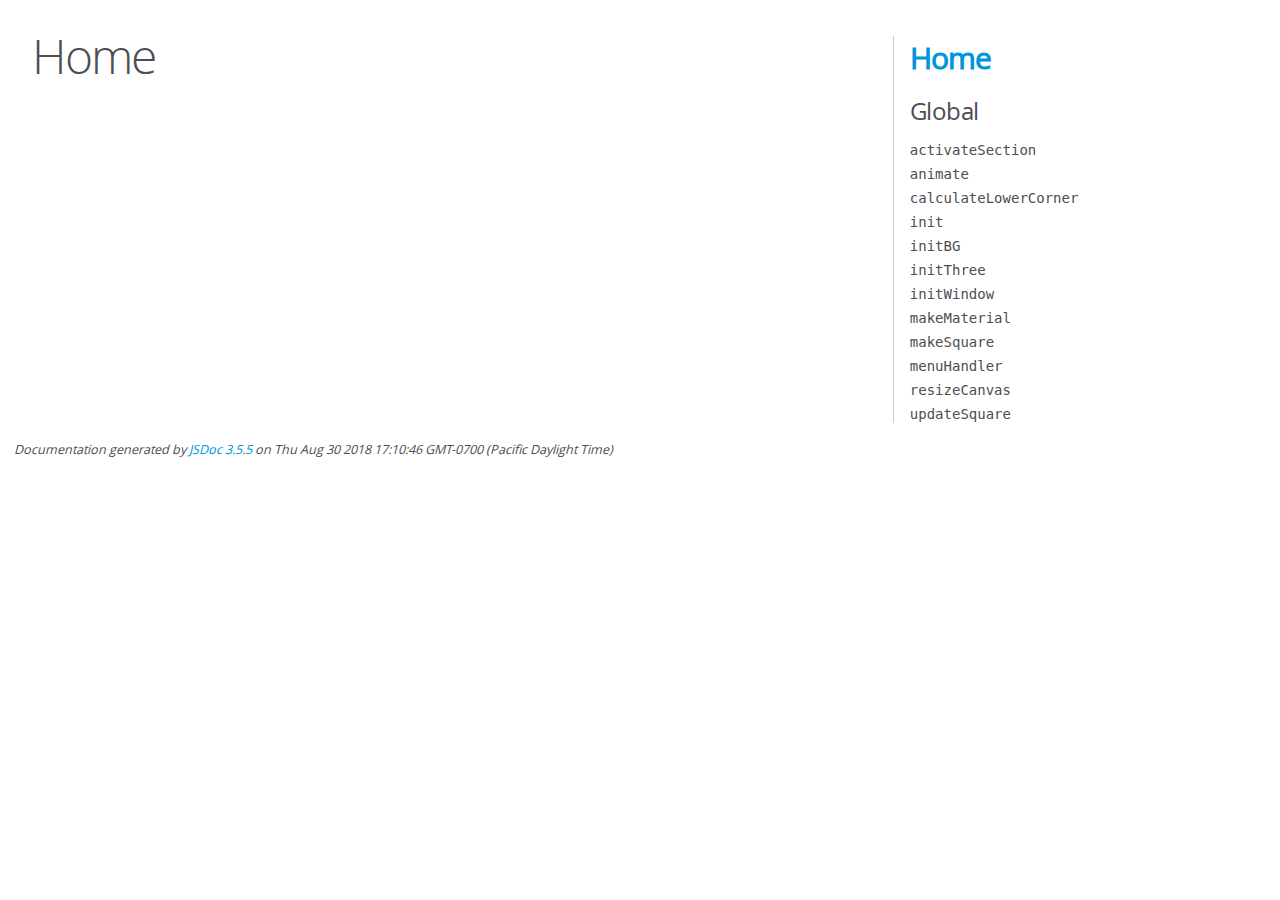
<file: docs/index.html>
<!DOCTYPE html>
<html lang="en">
<head>
    <meta charset="utf-8">
    <title>JSDoc: Home</title>

    <script src="scripts/prettify/prettify.js"> </script>
    <script src="scripts/prettify/lang-css.js"> </script>
    <!--[if lt IE 9]>
      <script src="//html5shiv.googlecode.com/svn/trunk/html5.js"></script>
    <![endif]-->
    <link type="text/css" rel="stylesheet" href="styles/prettify-tomorrow.css">
    <link type="text/css" rel="stylesheet" href="styles/jsdoc-default.css">
</head>

<body>

<div id="main">

    <h1 class="page-title">Home</h1>

    



    


    <h3> </h3>










    









</div>

<nav>
    <h2><a href="index.html">Home</a></h2><h3>Global</h3><ul><li><a href="global.html#activateSection">activateSection</a></li><li><a href="global.html#animate">animate</a></li><li><a href="global.html#calculateLowerCorner">calculateLowerCorner</a></li><li><a href="global.html#init">init</a></li><li><a href="global.html#initBG">initBG</a></li><li><a href="global.html#initThree">initThree</a></li><li><a href="global.html#initWindow">initWindow</a></li><li><a href="global.html#makeMaterial">makeMaterial</a></li><li><a href="global.html#makeSquare">makeSquare</a></li><li><a href="global.html#menuHandler">menuHandler</a></li><li><a href="global.html#resizeCanvas">resizeCanvas</a></li><li><a href="global.html#updateSquare">updateSquare</a></li></ul>
</nav>

<br class="clear">

<footer>
    Documentation generated by <a href="https://github.com/jsdoc3/jsdoc">JSDoc 3.5.5</a> on Thu Aug 30 2018 17:10:46 GMT-0700 (Pacific Daylight Time)
</footer>

<script> prettyPrint(); </script>
<script src="scripts/linenumber.js"> </script>
</body>
</html>
</file>
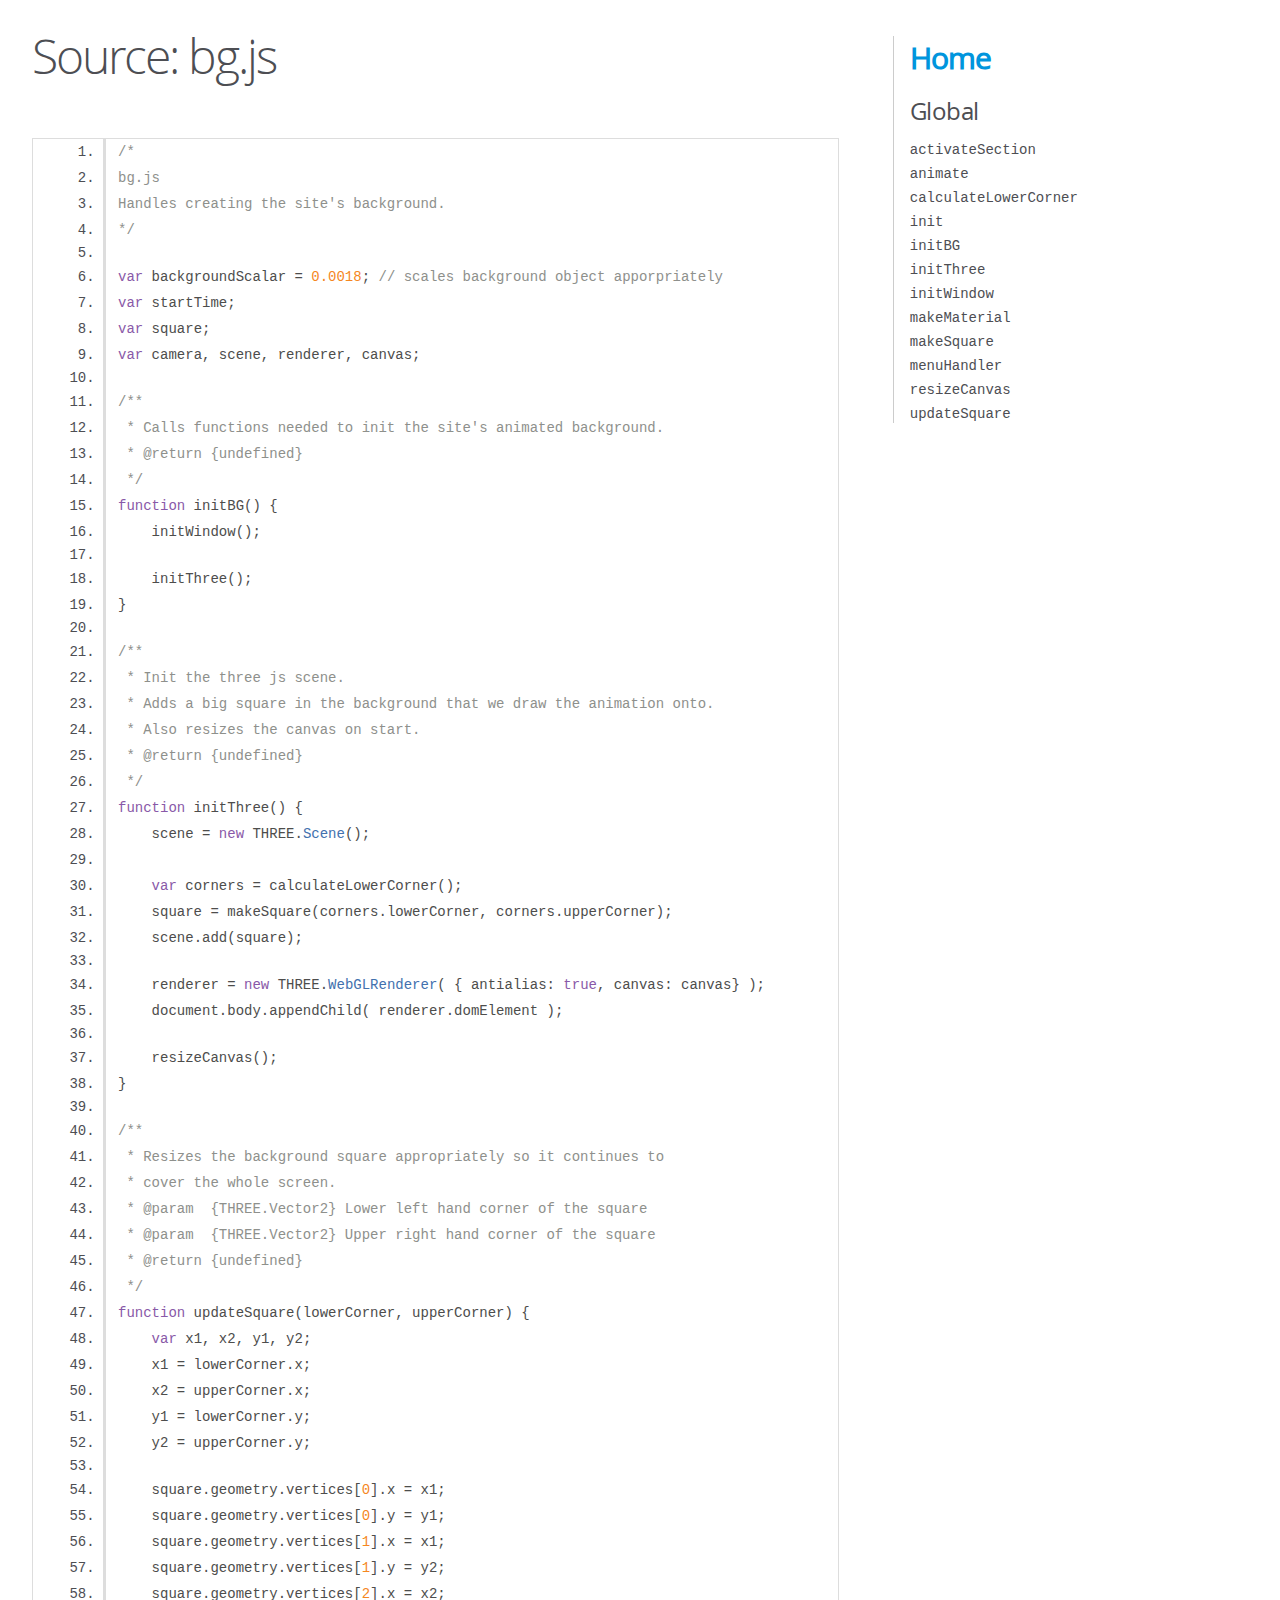
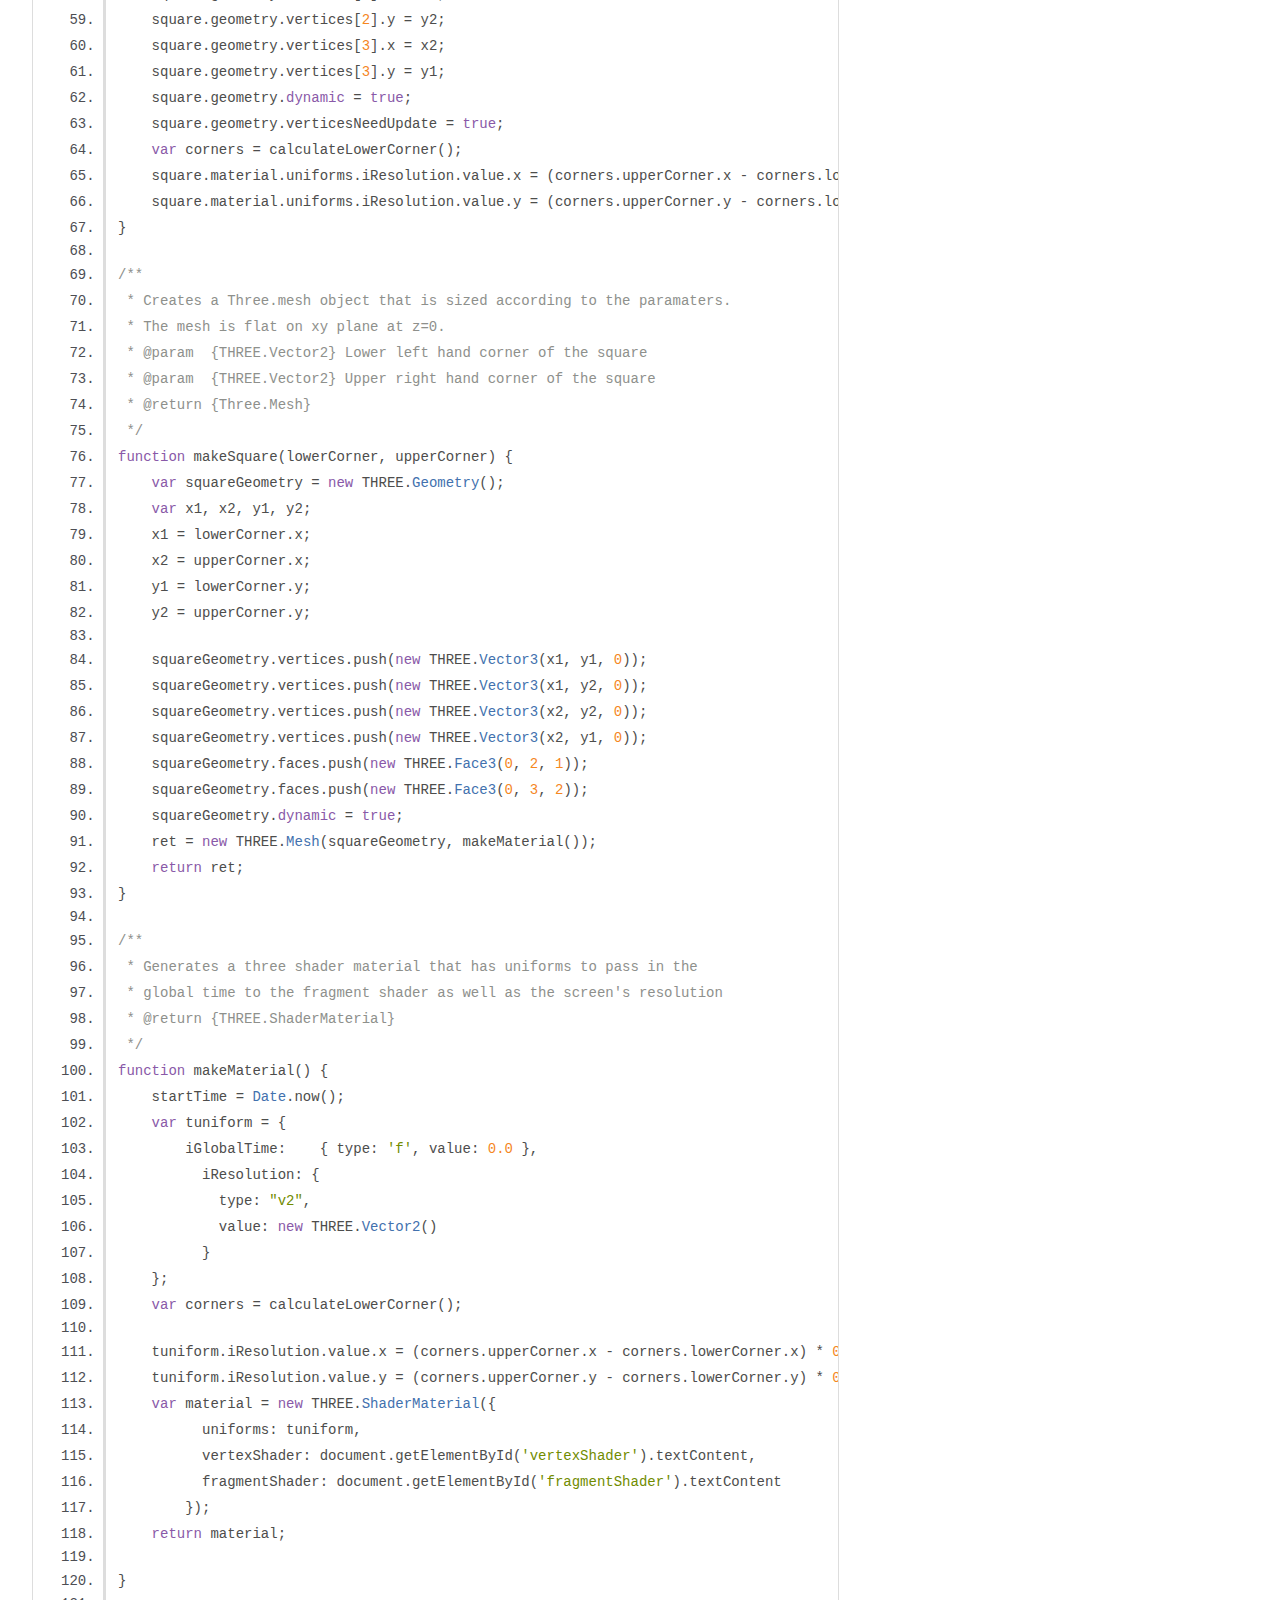
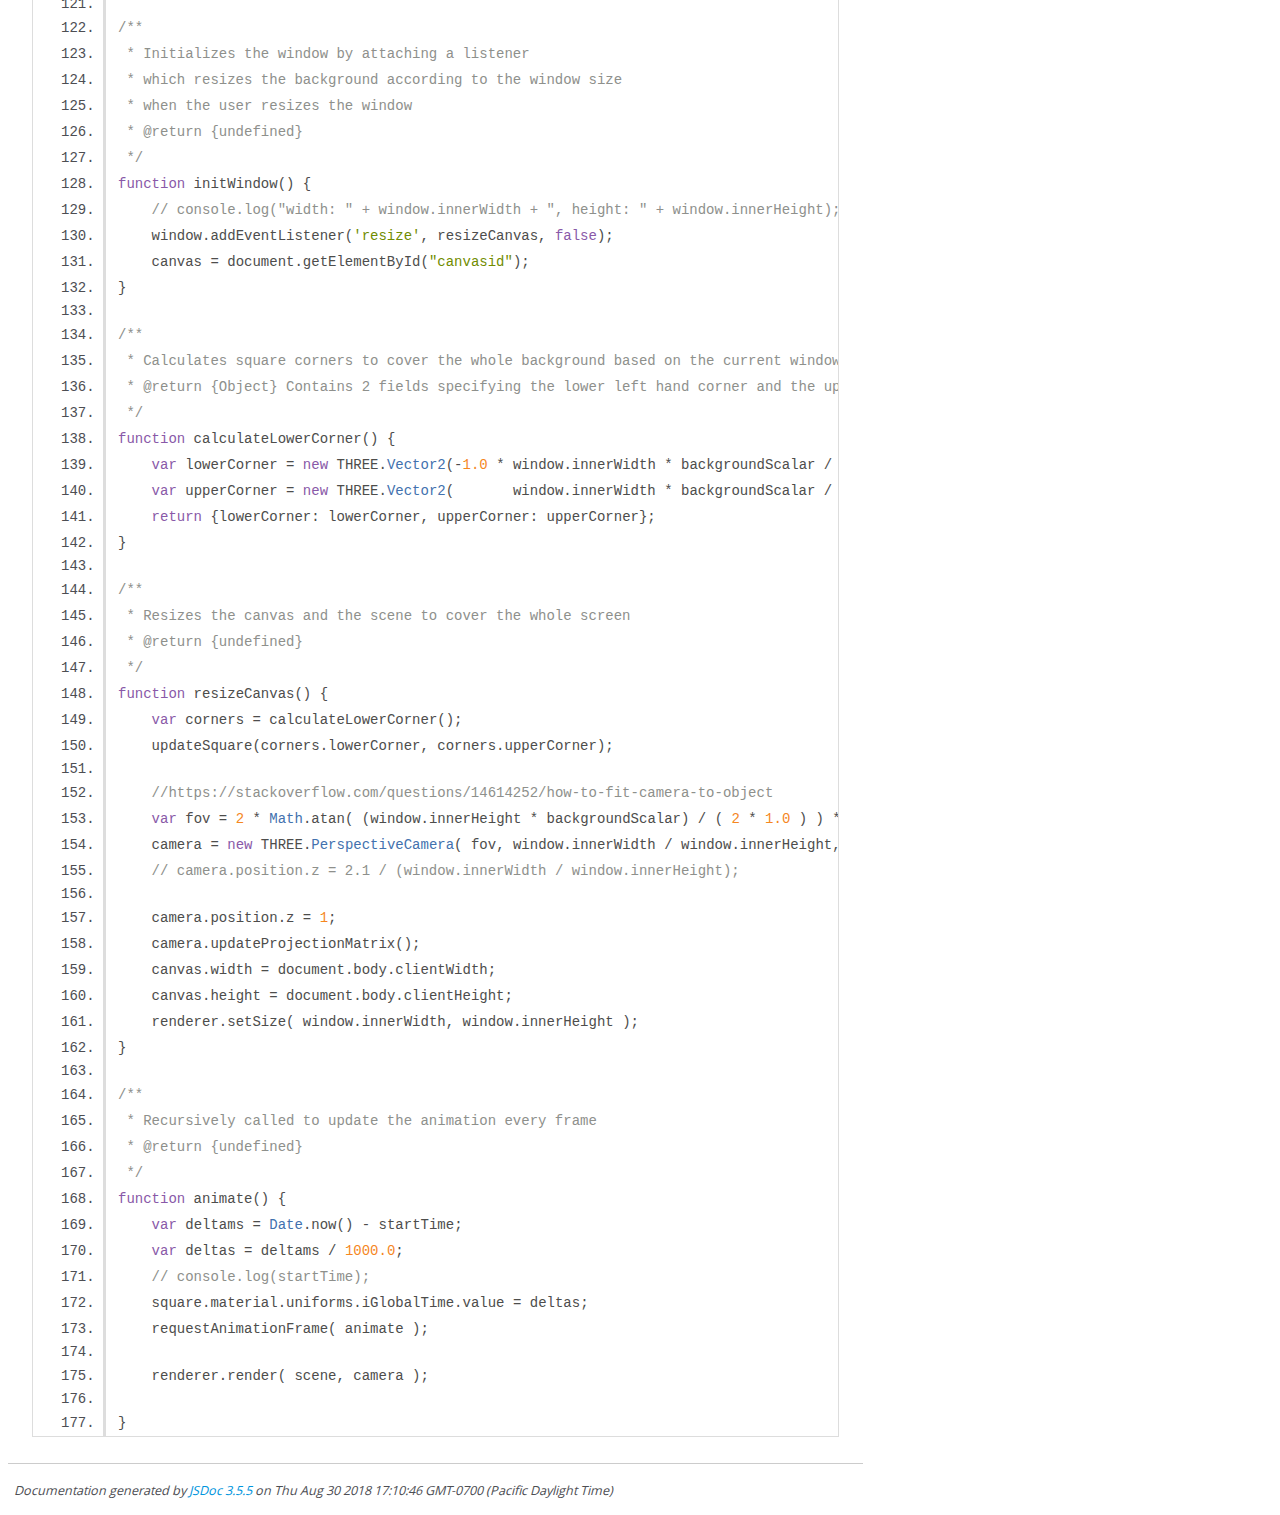
<file: docs/bg.js.html>
<!DOCTYPE html>
<html lang="en">
<head>
    <meta charset="utf-8">
    <title>JSDoc: Source: bg.js</title>

    <script src="scripts/prettify/prettify.js"> </script>
    <script src="scripts/prettify/lang-css.js"> </script>
    <!--[if lt IE 9]>
      <script src="//html5shiv.googlecode.com/svn/trunk/html5.js"></script>
    <![endif]-->
    <link type="text/css" rel="stylesheet" href="styles/prettify-tomorrow.css">
    <link type="text/css" rel="stylesheet" href="styles/jsdoc-default.css">
</head>

<body>

<div id="main">

    <h1 class="page-title">Source: bg.js</h1>

    



    
    <section>
        <article>
            <pre class="prettyprint source linenums"><code>/*
bg.js
Handles creating the site's background.
*/

var backgroundScalar = 0.0018; // scales background object apporpriately
var startTime;
var square;
var camera, scene, renderer, canvas;

/**
 * Calls functions needed to init the site's animated background.
 * @return {undefined}
 */
function initBG() {
    initWindow(); 

    initThree();
}

/**
 * Init the three js scene.
 * Adds a big square in the background that we draw the animation onto.
 * Also resizes the canvas on start.
 * @return {undefined}
 */
function initThree() {
    scene = new THREE.Scene();
    
    var corners = calculateLowerCorner();
    square = makeSquare(corners.lowerCorner, corners.upperCorner);
    scene.add(square);

    renderer = new THREE.WebGLRenderer( { antialias: true, canvas: canvas} );
    document.body.appendChild( renderer.domElement );

    resizeCanvas();
}

/**
 * Resizes the background square appropriately so it continues to 
 * cover the whole screen.
 * @param  {THREE.Vector2} Lower left hand corner of the square
 * @param  {THREE.Vector2} Upper right hand corner of the square
 * @return {undefined}
 */
function updateSquare(lowerCorner, upperCorner) {
    var x1, x2, y1, y2; 
    x1 = lowerCorner.x;
    x2 = upperCorner.x;
    y1 = lowerCorner.y;
    y2 = upperCorner.y;

    square.geometry.vertices[0].x = x1;
    square.geometry.vertices[0].y = y1;
    square.geometry.vertices[1].x = x1;
    square.geometry.vertices[1].y = y2;
    square.geometry.vertices[2].x = x2;
    square.geometry.vertices[2].y = y2;
    square.geometry.vertices[3].x = x2;
    square.geometry.vertices[3].y = y1;
    square.geometry.dynamic = true;
    square.geometry.verticesNeedUpdate = true;
    var corners = calculateLowerCorner();
    square.material.uniforms.iResolution.value.x = (corners.upperCorner.x - corners.lowerCorner.x) * 0.3;
    square.material.uniforms.iResolution.value.y = (corners.upperCorner.y - corners.lowerCorner.y) * 0.3;
}

/**
 * Creates a Three.mesh object that is sized according to the paramaters. 
 * The mesh is flat on xy plane at z=0.
 * @param  {THREE.Vector2} Lower left hand corner of the square
 * @param  {THREE.Vector2} Upper right hand corner of the square
 * @return {Three.Mesh}
 */
function makeSquare(lowerCorner, upperCorner) {
    var squareGeometry = new THREE.Geometry();
    var x1, x2, y1, y2; 
    x1 = lowerCorner.x;
    x2 = upperCorner.x;
    y1 = lowerCorner.y;
    y2 = upperCorner.y;

    squareGeometry.vertices.push(new THREE.Vector3(x1, y1, 0));
    squareGeometry.vertices.push(new THREE.Vector3(x1, y2, 0));
    squareGeometry.vertices.push(new THREE.Vector3(x2, y2, 0));
    squareGeometry.vertices.push(new THREE.Vector3(x2, y1, 0));
    squareGeometry.faces.push(new THREE.Face3(0, 2, 1));
    squareGeometry.faces.push(new THREE.Face3(0, 3, 2));
    squareGeometry.dynamic = true;
    ret = new THREE.Mesh(squareGeometry, makeMaterial());
    return ret;
}

/**
 * Generates a three shader material that has uniforms to pass in the 
 * global time to the fragment shader as well as the screen's resolution
 * @return {THREE.ShaderMaterial}
 */
function makeMaterial() {
    startTime = Date.now();
    var tuniform = {
        iGlobalTime:    { type: 'f', value: 0.0 },
          iResolution: {
            type: "v2",
            value: new THREE.Vector2()
          }
    };
    var corners = calculateLowerCorner();

    tuniform.iResolution.value.x = (corners.upperCorner.x - corners.lowerCorner.x) * 0.3; 
    tuniform.iResolution.value.y = (corners.upperCorner.y - corners.lowerCorner.y) * 0.3; 
    var material = new THREE.ShaderMaterial({
          uniforms: tuniform,
          vertexShader: document.getElementById('vertexShader').textContent,
          fragmentShader: document.getElementById('fragmentShader').textContent
        });
    return material;

}

/**
 * Initializes the window by attaching a listener 
 * which resizes the background according to the window size
 * when the user resizes the window
 * @return {undefined}
 */
function initWindow() {
    // console.log("width: " + window.innerWidth + ", height: " + window.innerHeight);
    window.addEventListener('resize', resizeCanvas, false);
    canvas = document.getElementById("canvasid");
}

/**
 * Calculates square corners to cover the whole background based on the current window size 
 * @return {Object} Contains 2 fields specifying the lower left hand corner and the upper right hand corner of the square
 */
function calculateLowerCorner() {
    var lowerCorner = new THREE.Vector2(-1.0 * window.innerWidth * backgroundScalar / 2.0, -1.0 * window.innerHeight * backgroundScalar / 2.0);
    var upperCorner = new THREE.Vector2(       window.innerWidth * backgroundScalar / 2.0,        window.innerHeight * backgroundScalar / 2.0);
    return {lowerCorner: lowerCorner, upperCorner: upperCorner}; 
}

/**
 * Resizes the canvas and the scene to cover the whole screen
 * @return {undefined}
 */
function resizeCanvas() {
    var corners = calculateLowerCorner();
    updateSquare(corners.lowerCorner, corners.upperCorner);

    //https://stackoverflow.com/questions/14614252/how-to-fit-camera-to-object
    var fov = 2 * Math.atan( (window.innerHeight * backgroundScalar) / ( 2 * 1.0 ) ) * ( 180 / Math.PI );
    camera = new THREE.PerspectiveCamera( fov, window.innerWidth / window.innerHeight, 0.01, 1000 );
    // camera.position.z = 2.1 / (window.innerWidth / window.innerHeight);

    camera.position.z = 1;
    camera.updateProjectionMatrix();
    canvas.width = document.body.clientWidth;
    canvas.height = document.body.clientHeight;
    renderer.setSize( window.innerWidth, window.innerHeight );
}

/**
 * Recursively called to update the animation every frame
 * @return {undefined}
 */
function animate() {
    var deltams = Date.now() - startTime;
    var deltas = deltams / 1000.0;
    // console.log(startTime);
    square.material.uniforms.iGlobalTime.value = deltas;
    requestAnimationFrame( animate );

    renderer.render( scene, camera );

}</code></pre>
        </article>
    </section>




</div>

<nav>
    <h2><a href="index.html">Home</a></h2><h3>Global</h3><ul><li><a href="global.html#activateSection">activateSection</a></li><li><a href="global.html#animate">animate</a></li><li><a href="global.html#calculateLowerCorner">calculateLowerCorner</a></li><li><a href="global.html#init">init</a></li><li><a href="global.html#initBG">initBG</a></li><li><a href="global.html#initThree">initThree</a></li><li><a href="global.html#initWindow">initWindow</a></li><li><a href="global.html#makeMaterial">makeMaterial</a></li><li><a href="global.html#makeSquare">makeSquare</a></li><li><a href="global.html#menuHandler">menuHandler</a></li><li><a href="global.html#resizeCanvas">resizeCanvas</a></li><li><a href="global.html#updateSquare">updateSquare</a></li></ul>
</nav>

<br class="clear">

<footer>
    Documentation generated by <a href="https://github.com/jsdoc3/jsdoc">JSDoc 3.5.5</a> on Thu Aug 30 2018 17:10:46 GMT-0700 (Pacific Daylight Time)
</footer>

<script> prettyPrint(); </script>
<script src="scripts/linenumber.js"> </script>
</body>
</html>
</file>
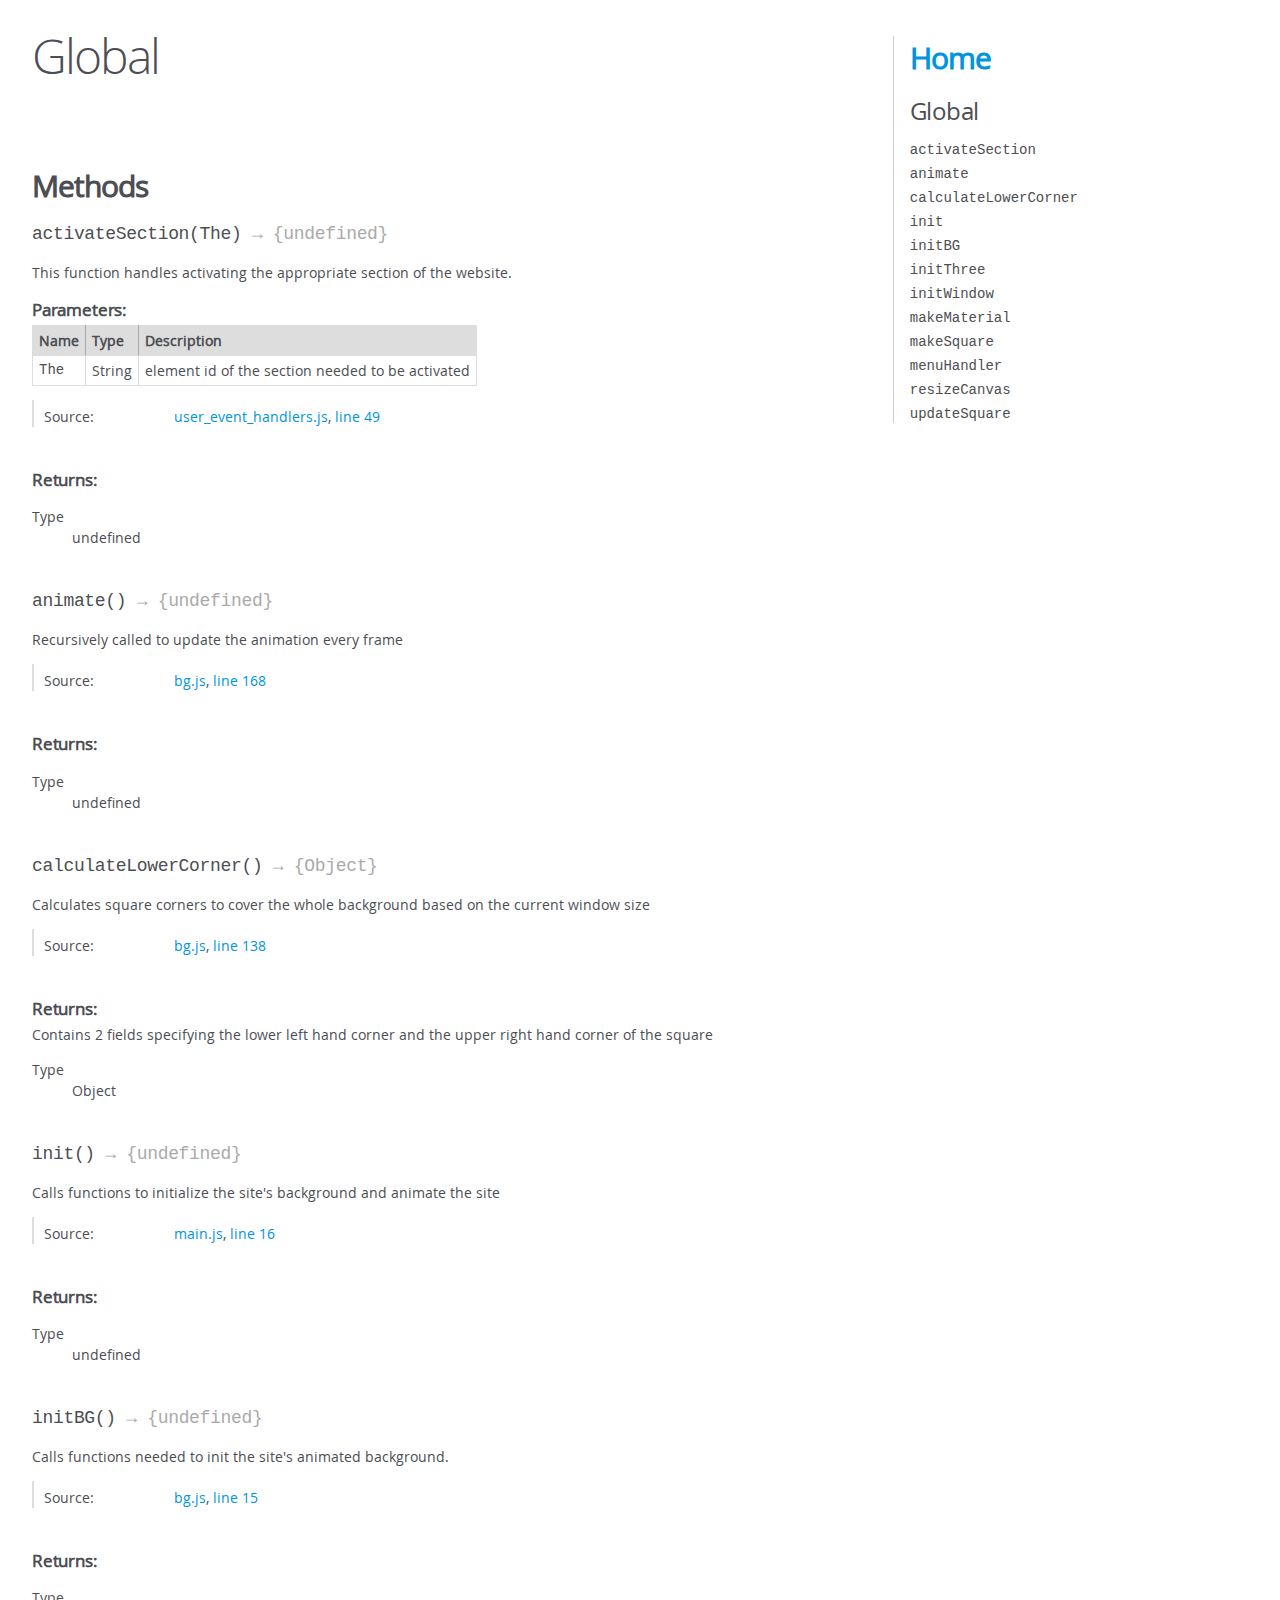
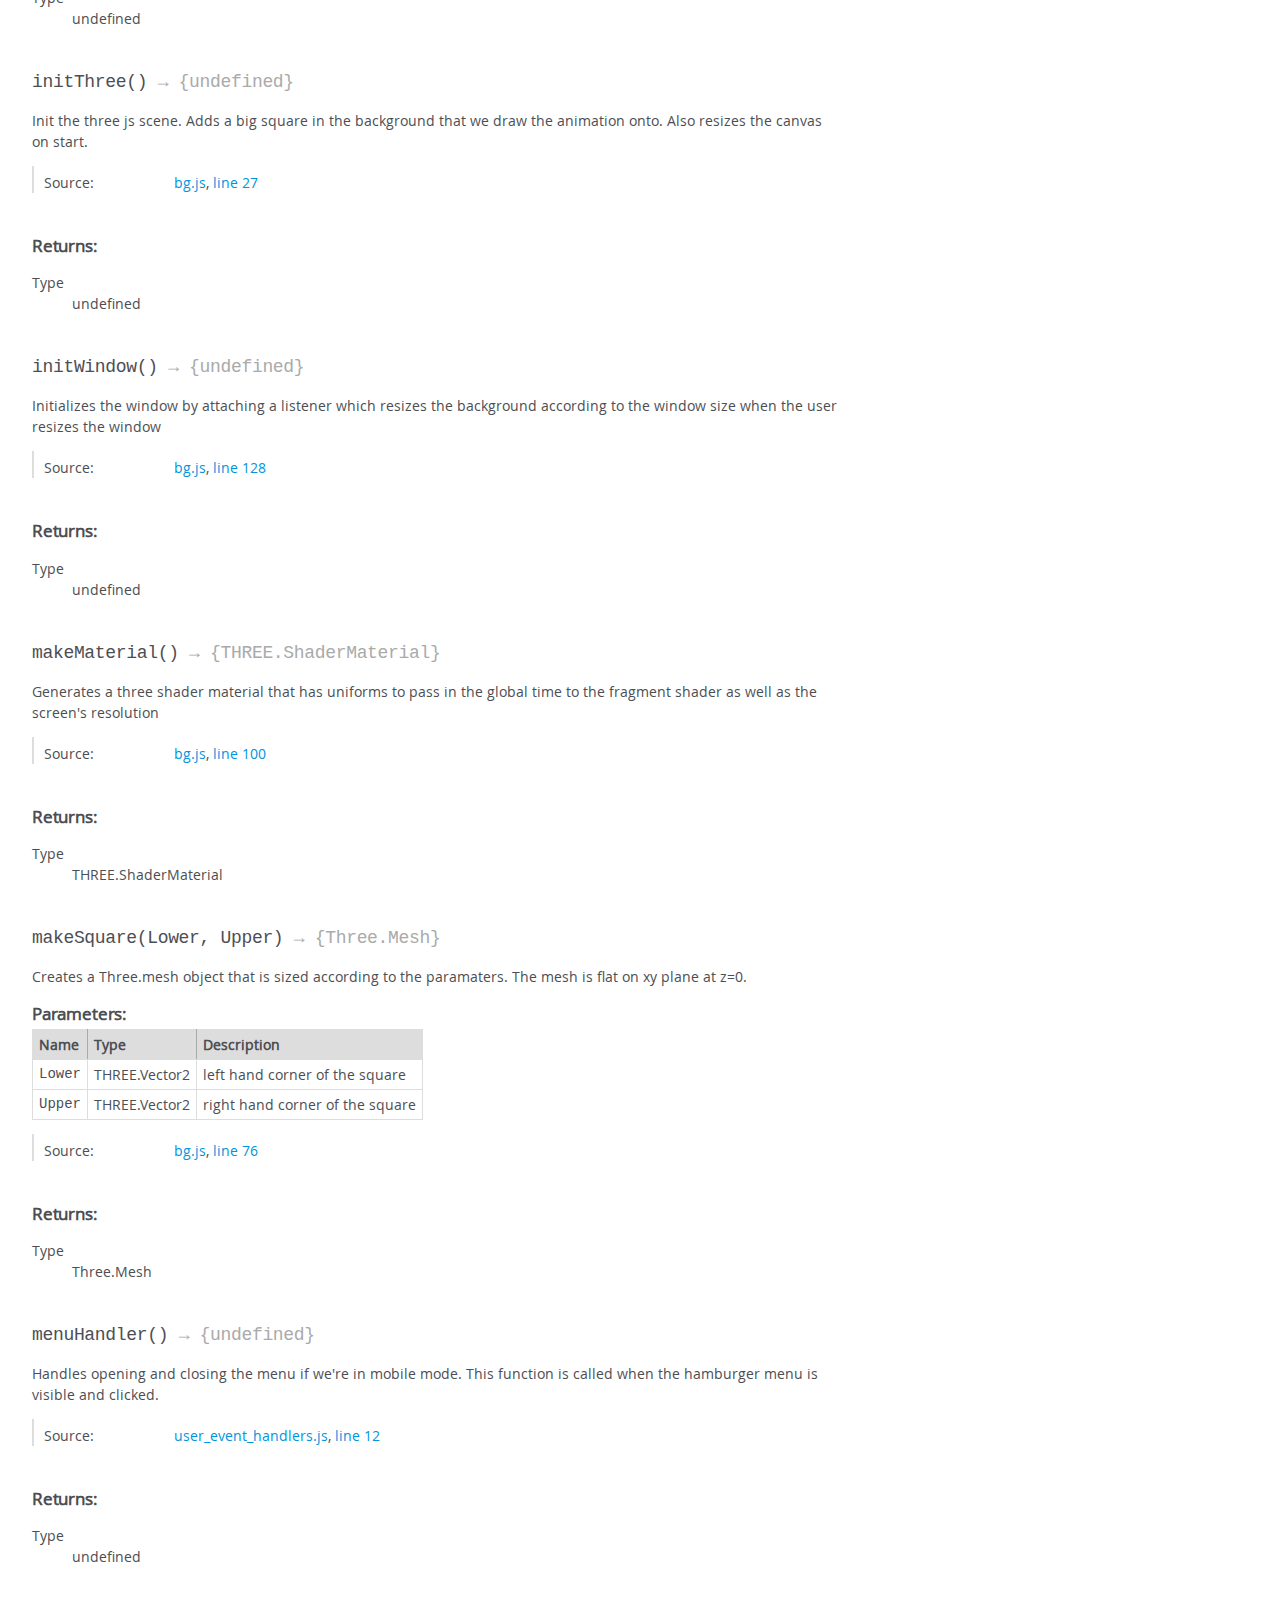
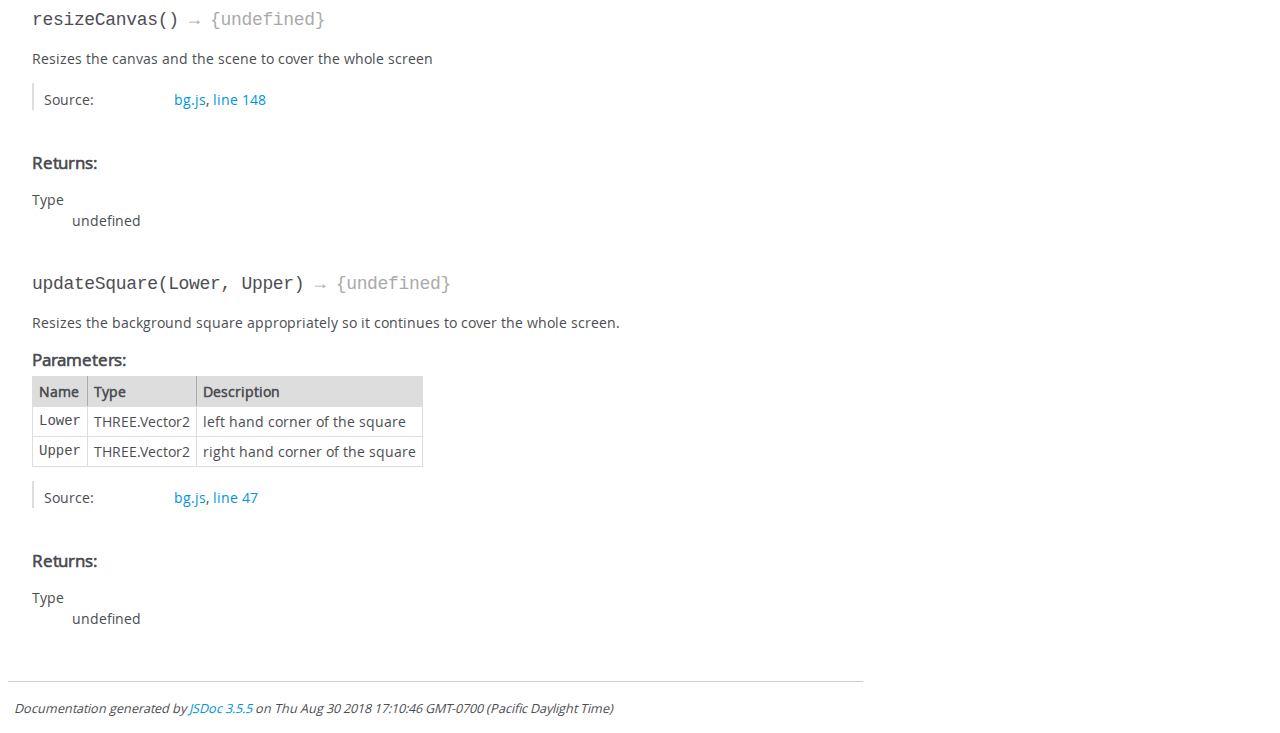
<file: docs/global.html>
<!DOCTYPE html>
<html lang="en">
<head>
    <meta charset="utf-8">
    <title>JSDoc: Global</title>

    <script src="scripts/prettify/prettify.js"> </script>
    <script src="scripts/prettify/lang-css.js"> </script>
    <!--[if lt IE 9]>
      <script src="//html5shiv.googlecode.com/svn/trunk/html5.js"></script>
    <![endif]-->
    <link type="text/css" rel="stylesheet" href="styles/prettify-tomorrow.css">
    <link type="text/css" rel="stylesheet" href="styles/jsdoc-default.css">
</head>

<body>

<div id="main">

    <h1 class="page-title">Global</h1>

    




<section>

<header>
    
        <h2></h2>
        
    
</header>

<article>
    <div class="container-overview">
    
        

        


<dl class="details">

    

    

    

    

    

    

    

    

    

    

    

    

    

    

    

    
</dl>


        
    
    </div>

    

    

    

    

    

    

    

    
        <h3 class="subsection-title">Methods</h3>

        
            

    

    
    <h4 class="name" id="activateSection"><span class="type-signature"></span>activateSection<span class="signature">(The)</span><span class="type-signature"> &rarr; {undefined}</span></h4>
    

    



<div class="description">
    This function handles activating the appropriate section of the website.
</div>









    <h5>Parameters:</h5>
    

<table class="params">
    <thead>
    <tr>
        
        <th>Name</th>
        

        <th>Type</th>

        

        

        <th class="last">Description</th>
    </tr>
    </thead>

    <tbody>
    

        <tr>
            
                <td class="name"><code>The</code></td>
            

            <td class="type">
            
                
<span class="param-type">String</span>


            
            </td>

            

            

            <td class="description last">element id of the section needed to be activated</td>
        </tr>

    
    </tbody>
</table>






<dl class="details">

    

    

    

    

    

    

    

    

    

    

    

    

    
    <dt class="tag-source">Source:</dt>
    <dd class="tag-source"><ul class="dummy"><li>
        <a href="user_event_handlers.js.html">user_event_handlers.js</a>, <a href="user_event_handlers.js.html#line49">line 49</a>
    </li></ul></dd>
    

    

    

    
</dl>













<h5>Returns:</h5>

        


<dl>
    <dt>
        Type
    </dt>
    <dd>
        
<span class="param-type">undefined</span>


    </dd>
</dl>

    





        
            

    

    
    <h4 class="name" id="animate"><span class="type-signature"></span>animate<span class="signature">()</span><span class="type-signature"> &rarr; {undefined}</span></h4>
    

    



<div class="description">
    Recursively called to update the animation every frame
</div>













<dl class="details">

    

    

    

    

    

    

    

    

    

    

    

    

    
    <dt class="tag-source">Source:</dt>
    <dd class="tag-source"><ul class="dummy"><li>
        <a href="bg.js.html">bg.js</a>, <a href="bg.js.html#line168">line 168</a>
    </li></ul></dd>
    

    

    

    
</dl>













<h5>Returns:</h5>

        


<dl>
    <dt>
        Type
    </dt>
    <dd>
        
<span class="param-type">undefined</span>


    </dd>
</dl>

    





        
            

    

    
    <h4 class="name" id="calculateLowerCorner"><span class="type-signature"></span>calculateLowerCorner<span class="signature">()</span><span class="type-signature"> &rarr; {Object}</span></h4>
    

    



<div class="description">
    Calculates square corners to cover the whole background based on the current window size
</div>













<dl class="details">

    

    

    

    

    

    

    

    

    

    

    

    

    
    <dt class="tag-source">Source:</dt>
    <dd class="tag-source"><ul class="dummy"><li>
        <a href="bg.js.html">bg.js</a>, <a href="bg.js.html#line138">line 138</a>
    </li></ul></dd>
    

    

    

    
</dl>













<h5>Returns:</h5>

        
<div class="param-desc">
    Contains 2 fields specifying the lower left hand corner and the upper right hand corner of the square
</div>



<dl>
    <dt>
        Type
    </dt>
    <dd>
        
<span class="param-type">Object</span>


    </dd>
</dl>

    





        
            

    

    
    <h4 class="name" id="init"><span class="type-signature"></span>init<span class="signature">()</span><span class="type-signature"> &rarr; {undefined}</span></h4>
    

    



<div class="description">
    Calls functions to initialize the site's background and animate the site
</div>













<dl class="details">

    

    

    

    

    

    

    

    

    

    

    

    

    
    <dt class="tag-source">Source:</dt>
    <dd class="tag-source"><ul class="dummy"><li>
        <a href="main.js.html">main.js</a>, <a href="main.js.html#line16">line 16</a>
    </li></ul></dd>
    

    

    

    
</dl>













<h5>Returns:</h5>

        


<dl>
    <dt>
        Type
    </dt>
    <dd>
        
<span class="param-type">undefined</span>


    </dd>
</dl>

    





        
            

    

    
    <h4 class="name" id="initBG"><span class="type-signature"></span>initBG<span class="signature">()</span><span class="type-signature"> &rarr; {undefined}</span></h4>
    

    



<div class="description">
    Calls functions needed to init the site's animated background.
</div>













<dl class="details">

    

    

    

    

    

    

    

    

    

    

    

    

    
    <dt class="tag-source">Source:</dt>
    <dd class="tag-source"><ul class="dummy"><li>
        <a href="bg.js.html">bg.js</a>, <a href="bg.js.html#line15">line 15</a>
    </li></ul></dd>
    

    

    

    
</dl>













<h5>Returns:</h5>

        


<dl>
    <dt>
        Type
    </dt>
    <dd>
        
<span class="param-type">undefined</span>


    </dd>
</dl>

    





        
            

    

    
    <h4 class="name" id="initThree"><span class="type-signature"></span>initThree<span class="signature">()</span><span class="type-signature"> &rarr; {undefined}</span></h4>
    

    



<div class="description">
    Init the three js scene.Adds a big square in the background that we draw the animation onto.Also resizes the canvas on start.
</div>













<dl class="details">

    

    

    

    

    

    

    

    

    

    

    

    

    
    <dt class="tag-source">Source:</dt>
    <dd class="tag-source"><ul class="dummy"><li>
        <a href="bg.js.html">bg.js</a>, <a href="bg.js.html#line27">line 27</a>
    </li></ul></dd>
    

    

    

    
</dl>













<h5>Returns:</h5>

        


<dl>
    <dt>
        Type
    </dt>
    <dd>
        
<span class="param-type">undefined</span>


    </dd>
</dl>

    





        
            

    

    
    <h4 class="name" id="initWindow"><span class="type-signature"></span>initWindow<span class="signature">()</span><span class="type-signature"> &rarr; {undefined}</span></h4>
    

    



<div class="description">
    Initializes the window by attaching a listener which resizes the background according to the window sizewhen the user resizes the window
</div>













<dl class="details">

    

    

    

    

    

    

    

    

    

    

    

    

    
    <dt class="tag-source">Source:</dt>
    <dd class="tag-source"><ul class="dummy"><li>
        <a href="bg.js.html">bg.js</a>, <a href="bg.js.html#line128">line 128</a>
    </li></ul></dd>
    

    

    

    
</dl>













<h5>Returns:</h5>

        


<dl>
    <dt>
        Type
    </dt>
    <dd>
        
<span class="param-type">undefined</span>


    </dd>
</dl>

    





        
            

    

    
    <h4 class="name" id="makeMaterial"><span class="type-signature"></span>makeMaterial<span class="signature">()</span><span class="type-signature"> &rarr; {THREE.ShaderMaterial}</span></h4>
    

    



<div class="description">
    Generates a three shader material that has uniforms to pass in the global time to the fragment shader as well as the screen's resolution
</div>













<dl class="details">

    

    

    

    

    

    

    

    

    

    

    

    

    
    <dt class="tag-source">Source:</dt>
    <dd class="tag-source"><ul class="dummy"><li>
        <a href="bg.js.html">bg.js</a>, <a href="bg.js.html#line100">line 100</a>
    </li></ul></dd>
    

    

    

    
</dl>













<h5>Returns:</h5>

        


<dl>
    <dt>
        Type
    </dt>
    <dd>
        
<span class="param-type">THREE.ShaderMaterial</span>


    </dd>
</dl>

    





        
            

    

    
    <h4 class="name" id="makeSquare"><span class="type-signature"></span>makeSquare<span class="signature">(Lower, Upper)</span><span class="type-signature"> &rarr; {Three.Mesh}</span></h4>
    

    



<div class="description">
    Creates a Three.mesh object that is sized according to the paramaters. The mesh is flat on xy plane at z=0.
</div>









    <h5>Parameters:</h5>
    

<table class="params">
    <thead>
    <tr>
        
        <th>Name</th>
        

        <th>Type</th>

        

        

        <th class="last">Description</th>
    </tr>
    </thead>

    <tbody>
    

        <tr>
            
                <td class="name"><code>Lower</code></td>
            

            <td class="type">
            
                
<span class="param-type">THREE.Vector2</span>


            
            </td>

            

            

            <td class="description last">left hand corner of the square</td>
        </tr>

    

        <tr>
            
                <td class="name"><code>Upper</code></td>
            

            <td class="type">
            
                
<span class="param-type">THREE.Vector2</span>


            
            </td>

            

            

            <td class="description last">right hand corner of the square</td>
        </tr>

    
    </tbody>
</table>






<dl class="details">

    

    

    

    

    

    

    

    

    

    

    

    

    
    <dt class="tag-source">Source:</dt>
    <dd class="tag-source"><ul class="dummy"><li>
        <a href="bg.js.html">bg.js</a>, <a href="bg.js.html#line76">line 76</a>
    </li></ul></dd>
    

    

    

    
</dl>













<h5>Returns:</h5>

        


<dl>
    <dt>
        Type
    </dt>
    <dd>
        
<span class="param-type">Three.Mesh</span>


    </dd>
</dl>

    





        
            

    

    
    <h4 class="name" id="menuHandler"><span class="type-signature"></span>menuHandler<span class="signature">()</span><span class="type-signature"> &rarr; {undefined}</span></h4>
    

    



<div class="description">
    Handles opening and closing the menu if we're in mobile mode.This function is called when the hamburger menu is visible and clicked.
</div>













<dl class="details">

    

    

    

    

    

    

    

    

    

    

    

    

    
    <dt class="tag-source">Source:</dt>
    <dd class="tag-source"><ul class="dummy"><li>
        <a href="user_event_handlers.js.html">user_event_handlers.js</a>, <a href="user_event_handlers.js.html#line12">line 12</a>
    </li></ul></dd>
    

    

    

    
</dl>













<h5>Returns:</h5>

        


<dl>
    <dt>
        Type
    </dt>
    <dd>
        
<span class="param-type">undefined</span>


    </dd>
</dl>

    





        
            

    

    
    <h4 class="name" id="resizeCanvas"><span class="type-signature"></span>resizeCanvas<span class="signature">()</span><span class="type-signature"> &rarr; {undefined}</span></h4>
    

    



<div class="description">
    Resizes the canvas and the scene to cover the whole screen
</div>













<dl class="details">

    

    

    

    

    

    

    

    

    

    

    

    

    
    <dt class="tag-source">Source:</dt>
    <dd class="tag-source"><ul class="dummy"><li>
        <a href="bg.js.html">bg.js</a>, <a href="bg.js.html#line148">line 148</a>
    </li></ul></dd>
    

    

    

    
</dl>













<h5>Returns:</h5>

        


<dl>
    <dt>
        Type
    </dt>
    <dd>
        
<span class="param-type">undefined</span>


    </dd>
</dl>

    





        
            

    

    
    <h4 class="name" id="updateSquare"><span class="type-signature"></span>updateSquare<span class="signature">(Lower, Upper)</span><span class="type-signature"> &rarr; {undefined}</span></h4>
    

    



<div class="description">
    Resizes the background square appropriately so it continues to cover the whole screen.
</div>









    <h5>Parameters:</h5>
    

<table class="params">
    <thead>
    <tr>
        
        <th>Name</th>
        

        <th>Type</th>

        

        

        <th class="last">Description</th>
    </tr>
    </thead>

    <tbody>
    

        <tr>
            
                <td class="name"><code>Lower</code></td>
            

            <td class="type">
            
                
<span class="param-type">THREE.Vector2</span>


            
            </td>

            

            

            <td class="description last">left hand corner of the square</td>
        </tr>

    

        <tr>
            
                <td class="name"><code>Upper</code></td>
            

            <td class="type">
            
                
<span class="param-type">THREE.Vector2</span>


            
            </td>

            

            

            <td class="description last">right hand corner of the square</td>
        </tr>

    
    </tbody>
</table>






<dl class="details">

    

    

    

    

    

    

    

    

    

    

    

    

    
    <dt class="tag-source">Source:</dt>
    <dd class="tag-source"><ul class="dummy"><li>
        <a href="bg.js.html">bg.js</a>, <a href="bg.js.html#line47">line 47</a>
    </li></ul></dd>
    

    

    

    
</dl>













<h5>Returns:</h5>

        


<dl>
    <dt>
        Type
    </dt>
    <dd>
        
<span class="param-type">undefined</span>


    </dd>
</dl>

    





        
    

    

    
</article>

</section>




</div>

<nav>
    <h2><a href="index.html">Home</a></h2><h3>Global</h3><ul><li><a href="global.html#activateSection">activateSection</a></li><li><a href="global.html#animate">animate</a></li><li><a href="global.html#calculateLowerCorner">calculateLowerCorner</a></li><li><a href="global.html#init">init</a></li><li><a href="global.html#initBG">initBG</a></li><li><a href="global.html#initThree">initThree</a></li><li><a href="global.html#initWindow">initWindow</a></li><li><a href="global.html#makeMaterial">makeMaterial</a></li><li><a href="global.html#makeSquare">makeSquare</a></li><li><a href="global.html#menuHandler">menuHandler</a></li><li><a href="global.html#resizeCanvas">resizeCanvas</a></li><li><a href="global.html#updateSquare">updateSquare</a></li></ul>
</nav>

<br class="clear">

<footer>
    Documentation generated by <a href="https://github.com/jsdoc3/jsdoc">JSDoc 3.5.5</a> on Thu Aug 30 2018 17:10:46 GMT-0700 (Pacific Daylight Time)
</footer>

<script> prettyPrint(); </script>
<script src="scripts/linenumber.js"> </script>
</body>
</html>
</file>
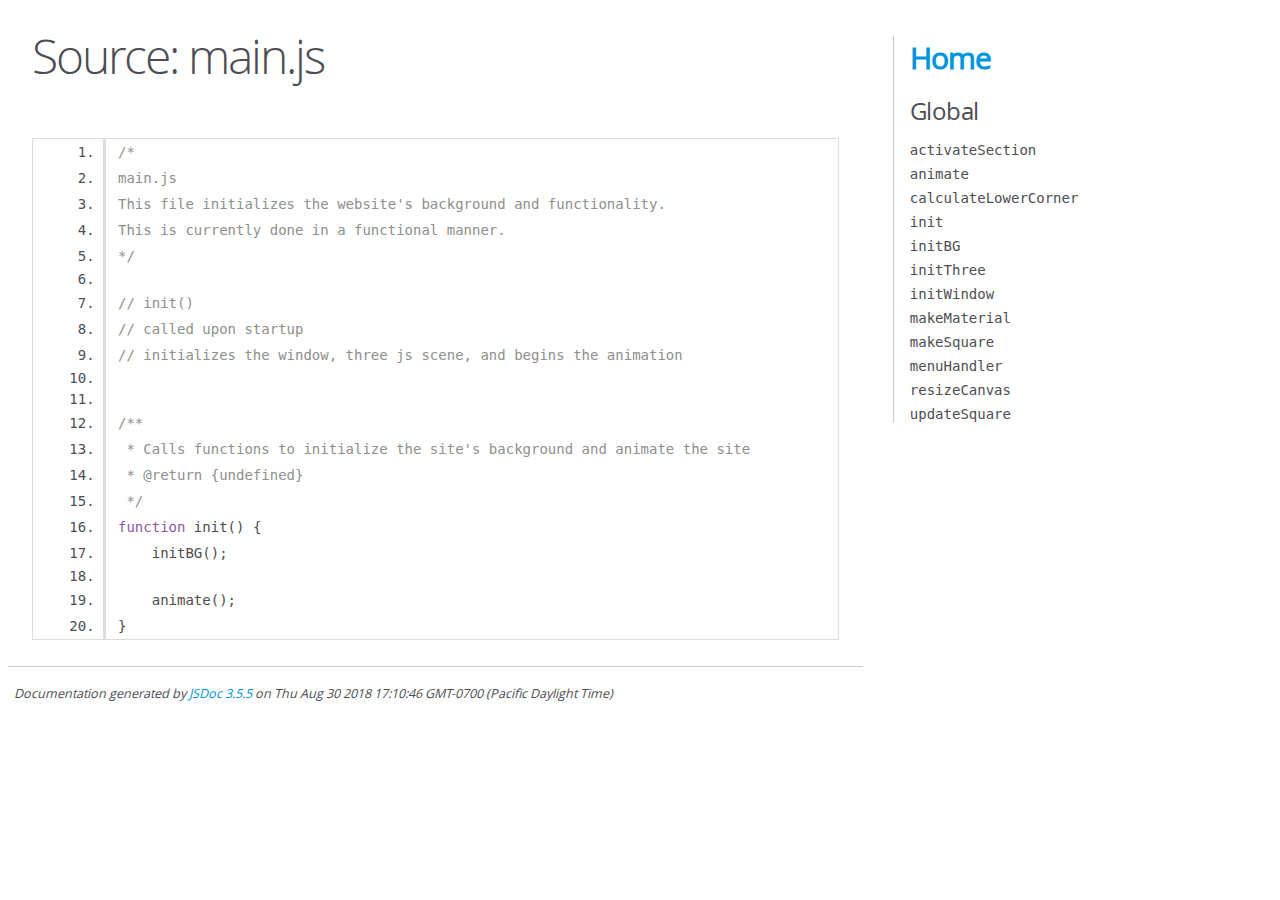
<file: docs/main.js.html>
<!DOCTYPE html>
<html lang="en">
<head>
    <meta charset="utf-8">
    <title>JSDoc: Source: main.js</title>

    <script src="scripts/prettify/prettify.js"> </script>
    <script src="scripts/prettify/lang-css.js"> </script>
    <!--[if lt IE 9]>
      <script src="//html5shiv.googlecode.com/svn/trunk/html5.js"></script>
    <![endif]-->
    <link type="text/css" rel="stylesheet" href="styles/prettify-tomorrow.css">
    <link type="text/css" rel="stylesheet" href="styles/jsdoc-default.css">
</head>

<body>

<div id="main">

    <h1 class="page-title">Source: main.js</h1>

    



    
    <section>
        <article>
            <pre class="prettyprint source linenums"><code>/*
main.js
This file initializes the website's background and functionality.
This is currently done in a functional manner.
*/

// init()
// called upon startup
// initializes the window, three js scene, and begins the animation


/**
 * Calls functions to initialize the site's background and animate the site
 * @return {undefined}
 */
function init() {
    initBG();

    animate();
}</code></pre>
        </article>
    </section>




</div>

<nav>
    <h2><a href="index.html">Home</a></h2><h3>Global</h3><ul><li><a href="global.html#activateSection">activateSection</a></li><li><a href="global.html#animate">animate</a></li><li><a href="global.html#calculateLowerCorner">calculateLowerCorner</a></li><li><a href="global.html#init">init</a></li><li><a href="global.html#initBG">initBG</a></li><li><a href="global.html#initThree">initThree</a></li><li><a href="global.html#initWindow">initWindow</a></li><li><a href="global.html#makeMaterial">makeMaterial</a></li><li><a href="global.html#makeSquare">makeSquare</a></li><li><a href="global.html#menuHandler">menuHandler</a></li><li><a href="global.html#resizeCanvas">resizeCanvas</a></li><li><a href="global.html#updateSquare">updateSquare</a></li></ul>
</nav>

<br class="clear">

<footer>
    Documentation generated by <a href="https://github.com/jsdoc3/jsdoc">JSDoc 3.5.5</a> on Thu Aug 30 2018 17:10:46 GMT-0700 (Pacific Daylight Time)
</footer>

<script> prettyPrint(); </script>
<script src="scripts/linenumber.js"> </script>
</body>
</html>
</file>
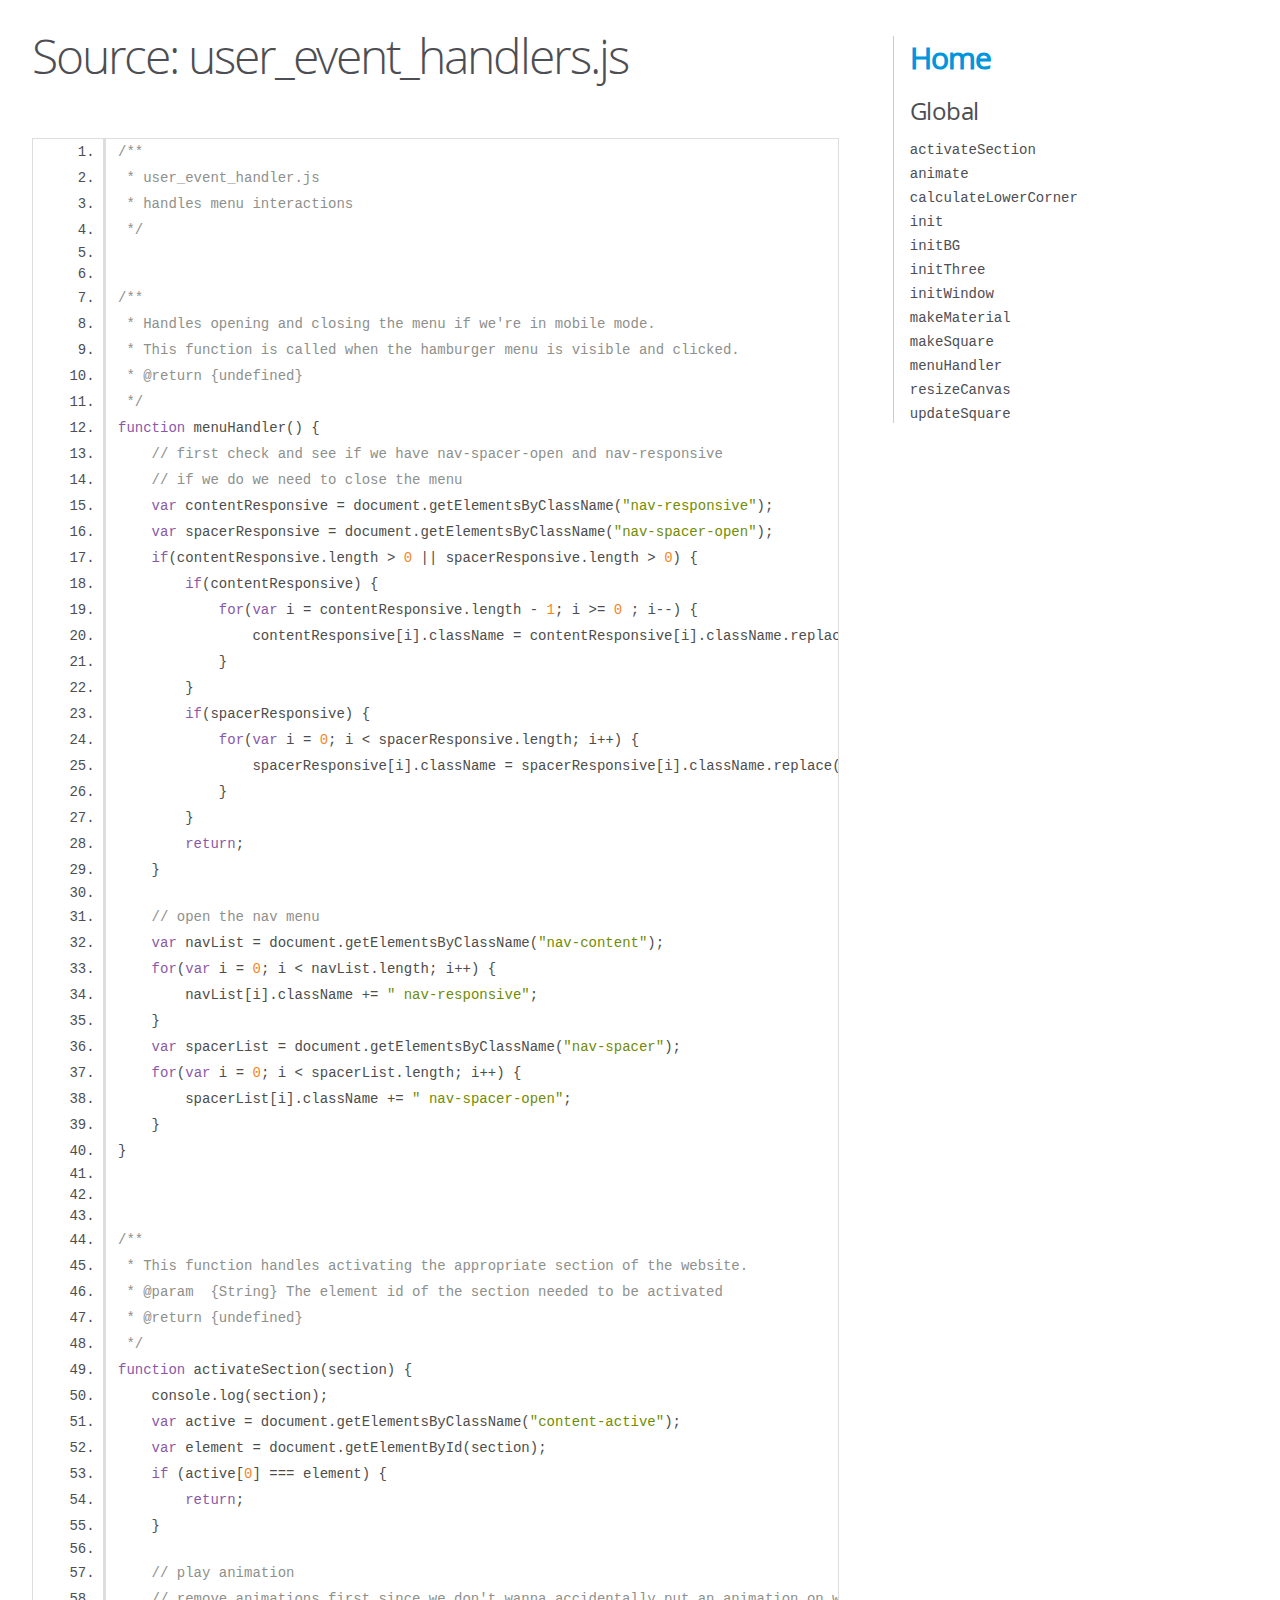
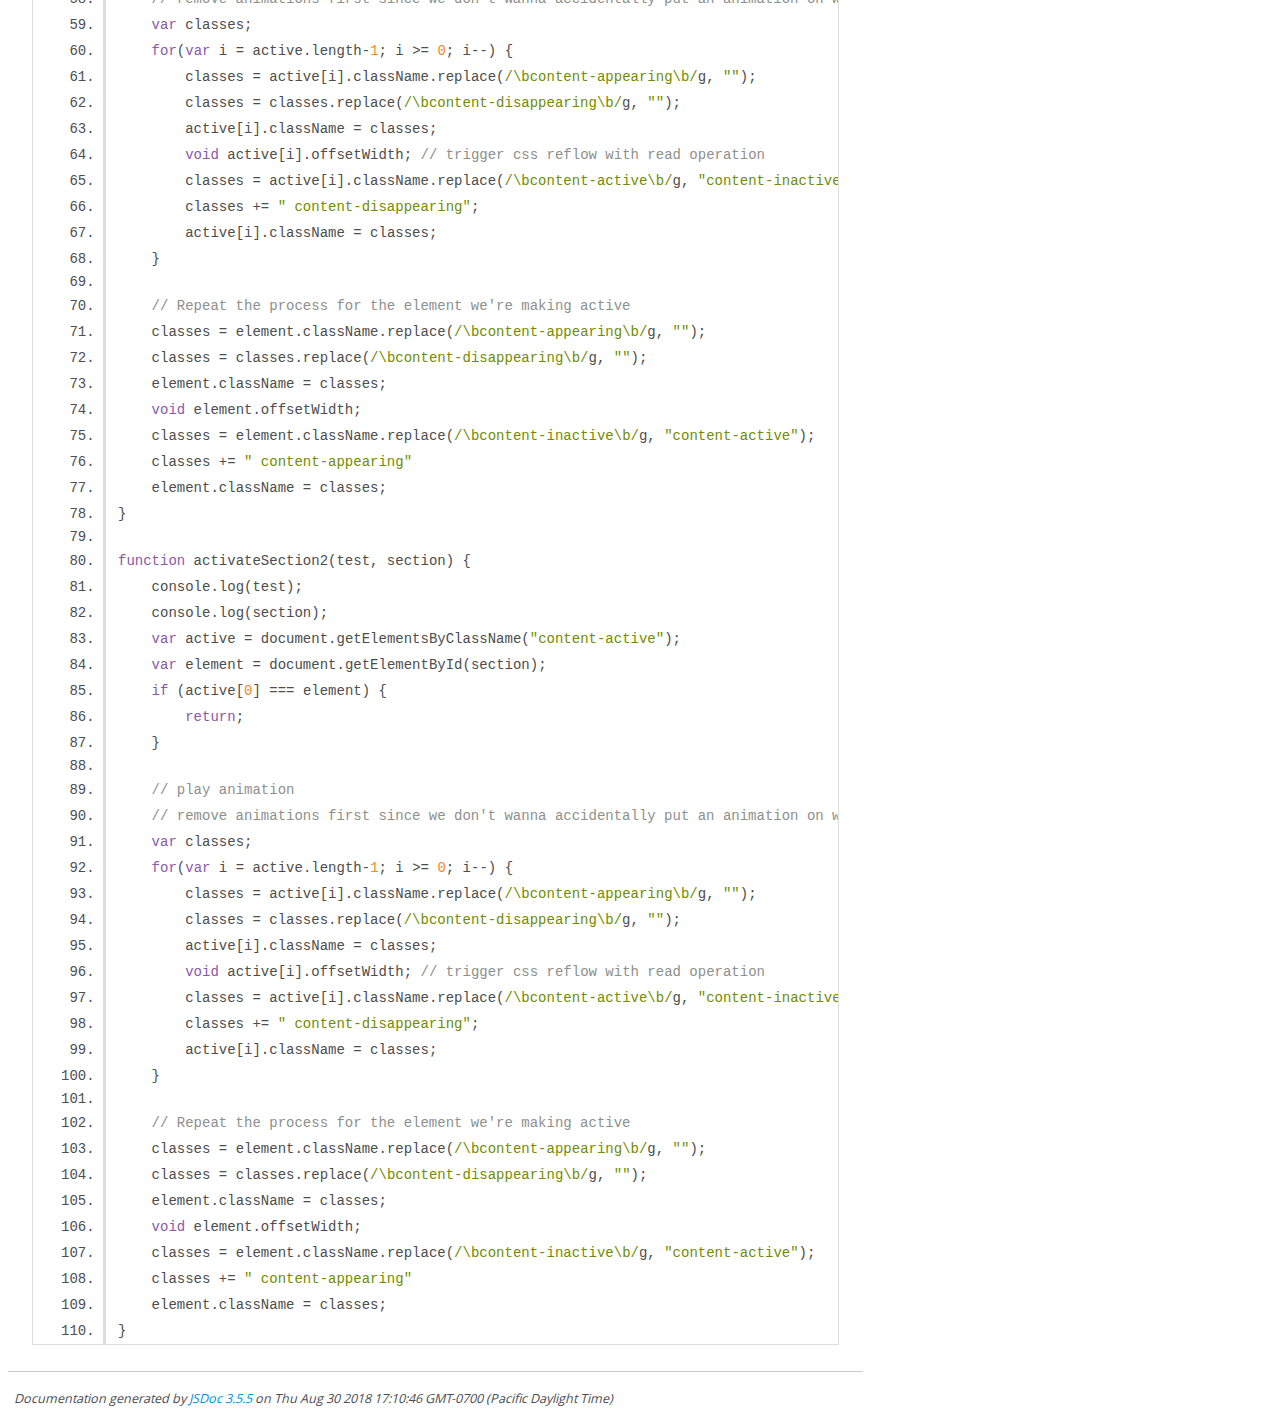
<file: docs/user_event_handlers.js.html>
<!DOCTYPE html>
<html lang="en">
<head>
    <meta charset="utf-8">
    <title>JSDoc: Source: user_event_handlers.js</title>

    <script src="scripts/prettify/prettify.js"> </script>
    <script src="scripts/prettify/lang-css.js"> </script>
    <!--[if lt IE 9]>
      <script src="//html5shiv.googlecode.com/svn/trunk/html5.js"></script>
    <![endif]-->
    <link type="text/css" rel="stylesheet" href="styles/prettify-tomorrow.css">
    <link type="text/css" rel="stylesheet" href="styles/jsdoc-default.css">
</head>

<body>

<div id="main">

    <h1 class="page-title">Source: user_event_handlers.js</h1>

    



    
    <section>
        <article>
            <pre class="prettyprint source linenums"><code>/**
 * user_event_handler.js
 * handles menu interactions
 */


/**
 * Handles opening and closing the menu if we're in mobile mode.
 * This function is called when the hamburger menu is visible and clicked.
 * @return {undefined}
 */
function menuHandler() {
    // first check and see if we have nav-spacer-open and nav-responsive
    // if we do we need to close the menu
    var contentResponsive = document.getElementsByClassName("nav-responsive");
    var spacerResponsive = document.getElementsByClassName("nav-spacer-open");
    if(contentResponsive.length > 0 || spacerResponsive.length > 0) {
        if(contentResponsive) {
            for(var i = contentResponsive.length - 1; i >= 0 ; i--) {
                contentResponsive[i].className = contentResponsive[i].className.replace(/\bnav-responsive\b/g, "");
            }
        }
        if(spacerResponsive) {
            for(var i = 0; i &lt; spacerResponsive.length; i++) {
                spacerResponsive[i].className = spacerResponsive[i].className.replace(/\bnav-spacer-open\b/g, "");
            }
        }
        return;
    }

    // open the nav menu
    var navList = document.getElementsByClassName("nav-content");
    for(var i = 0; i &lt; navList.length; i++) {
        navList[i].className += " nav-responsive";
    }
    var spacerList = document.getElementsByClassName("nav-spacer");
    for(var i = 0; i &lt; spacerList.length; i++) {
        spacerList[i].className += " nav-spacer-open";
    }
}



/**
 * This function handles activating the appropriate section of the website.
 * @param  {String} The element id of the section needed to be activated
 * @return {undefined}
 */
function activateSection(section) {
    console.log(section);
    var active = document.getElementsByClassName("content-active");
    var element = document.getElementById(section);
    if (active[0] === element) {
        return;
    }

    // play animation
    // remove animations first since we don't wanna accidentally put an animation on while there's already one on since it won't happen
    var classes;
    for(var i = active.length-1; i >= 0; i--) {
        classes = active[i].className.replace(/\bcontent-appearing\b/g, "");
        classes = classes.replace(/\bcontent-disappearing\b/g, "");
        active[i].className = classes;
        void active[i].offsetWidth; // trigger css reflow with read operation 
        classes = active[i].className.replace(/\bcontent-active\b/g, "content-inactive");
        classes += " content-disappearing";
        active[i].className = classes;
    }

    // Repeat the process for the element we're making active
    classes = element.className.replace(/\bcontent-appearing\b/g, "");
    classes = classes.replace(/\bcontent-disappearing\b/g, "");
    element.className = classes;
    void element.offsetWidth;
    classes = element.className.replace(/\bcontent-inactive\b/g, "content-active");
    classes += " content-appearing"
    element.className = classes;
}

function activateSection2(test, section) {
    console.log(test);
    console.log(section);
    var active = document.getElementsByClassName("content-active");
    var element = document.getElementById(section);
    if (active[0] === element) {
        return;
    }

    // play animation
    // remove animations first since we don't wanna accidentally put an animation on while there's already one on since it won't happen
    var classes;
    for(var i = active.length-1; i >= 0; i--) {
        classes = active[i].className.replace(/\bcontent-appearing\b/g, "");
        classes = classes.replace(/\bcontent-disappearing\b/g, "");
        active[i].className = classes;
        void active[i].offsetWidth; // trigger css reflow with read operation 
        classes = active[i].className.replace(/\bcontent-active\b/g, "content-inactive");
        classes += " content-disappearing";
        active[i].className = classes;
    }

    // Repeat the process for the element we're making active
    classes = element.className.replace(/\bcontent-appearing\b/g, "");
    classes = classes.replace(/\bcontent-disappearing\b/g, "");
    element.className = classes;
    void element.offsetWidth;
    classes = element.className.replace(/\bcontent-inactive\b/g, "content-active");
    classes += " content-appearing"
    element.className = classes;
}</code></pre>
        </article>
    </section>




</div>

<nav>
    <h2><a href="index.html">Home</a></h2><h3>Global</h3><ul><li><a href="global.html#activateSection">activateSection</a></li><li><a href="global.html#animate">animate</a></li><li><a href="global.html#calculateLowerCorner">calculateLowerCorner</a></li><li><a href="global.html#init">init</a></li><li><a href="global.html#initBG">initBG</a></li><li><a href="global.html#initThree">initThree</a></li><li><a href="global.html#initWindow">initWindow</a></li><li><a href="global.html#makeMaterial">makeMaterial</a></li><li><a href="global.html#makeSquare">makeSquare</a></li><li><a href="global.html#menuHandler">menuHandler</a></li><li><a href="global.html#resizeCanvas">resizeCanvas</a></li><li><a href="global.html#updateSquare">updateSquare</a></li></ul>
</nav>

<br class="clear">

<footer>
    Documentation generated by <a href="https://github.com/jsdoc3/jsdoc">JSDoc 3.5.5</a> on Thu Aug 30 2018 17:10:46 GMT-0700 (Pacific Daylight Time)
</footer>

<script> prettyPrint(); </script>
<script src="scripts/linenumber.js"> </script>
</body>
</html>
</file>
<file: docs/styles/prettify-tomorrow.css>
/* Tomorrow Theme */
/* Original theme - https://github.com/chriskempson/tomorrow-theme */
/* Pretty printing styles. Used with prettify.js. */
/* SPAN elements with the classes below are added by prettyprint. */
/* plain text */
.pln {
  color: #4d4d4c; }

@media screen {
  /* string content */
  .str {
    color: #718c00; }

  /* a keyword */
  .kwd {
    color: #8959a8; }

  /* a comment */
  .com {
    color: #8e908c; }

  /* a type name */
  .typ {
    color: #4271ae; }

  /* a literal value */
  .lit {
    color: #f5871f; }

  /* punctuation */
  .pun {
    color: #4d4d4c; }

  /* lisp open bracket */
  .opn {
    color: #4d4d4c; }

  /* lisp close bracket */
  .clo {
    color: #4d4d4c; }

  /* a markup tag name */
  .tag {
    color: #c82829; }

  /* a markup attribute name */
  .atn {
    color: #f5871f; }

  /* a markup attribute value */
  .atv {
    color: #3e999f; }

  /* a declaration */
  .dec {
    color: #f5871f; }

  /* a variable name */
  .var {
    color: #c82829; }

  /* a function name */
  .fun {
    color: #4271ae; } }
/* Use higher contrast and text-weight for printable form. */
@media print, projection {
  .str {
    color: #060; }

  .kwd {
    color: #006;
    font-weight: bold; }

  .com {
    color: #600;
    font-style: italic; }

  .typ {
    color: #404;
    font-weight: bold; }

  .lit {
    color: #044; }

  .pun, .opn, .clo {
    color: #440; }

  .tag {
    color: #006;
    font-weight: bold; }

  .atn {
    color: #404; }

  .atv {
    color: #060; } }
/* Style */
/*
pre.prettyprint {
  background: white;
  font-family: Consolas, Monaco, 'Andale Mono', monospace;
  font-size: 12px;
  line-height: 1.5;
  border: 1px solid #ccc;
  padding: 10px; }
*/

/* Specify class=linenums on a pre to get line numbering */
ol.linenums {
  margin-top: 0;
  margin-bottom: 0; }

/* IE indents via margin-left */
li.L0,
li.L1,
li.L2,
li.L3,
li.L4,
li.L5,
li.L6,
li.L7,
li.L8,
li.L9 {
  /* */ }

/* Alternate shading for lines */
li.L1,
li.L3,
li.L5,
li.L7,
li.L9 {
  /* */ }
</file>
<file: docs/styles/jsdoc-default.css>
@font-face {
    font-family: 'Open Sans';
    font-weight: normal;
    font-style: normal;
    src: url('../fonts/OpenSans-Regular-webfont.eot');
    src:
        local('Open Sans'),
        local('OpenSans'),
        url('../fonts/OpenSans-Regular-webfont.eot?#iefix') format('embedded-opentype'),
        url('../fonts/OpenSans-Regular-webfont.woff') format('woff'),
        url('../fonts/OpenSans-Regular-webfont.svg#open_sansregular') format('svg');
}

@font-face {
    font-family: 'Open Sans Light';
    font-weight: normal;
    font-style: normal;
    src: url('../fonts/OpenSans-Light-webfont.eot');
    src:
        local('Open Sans Light'),
        local('OpenSans Light'),
        url('../fonts/OpenSans-Light-webfont.eot?#iefix') format('embedded-opentype'),
        url('../fonts/OpenSans-Light-webfont.woff') format('woff'),
        url('../fonts/OpenSans-Light-webfont.svg#open_sanslight') format('svg');
}

html
{
    overflow: auto;
    background-color: #fff;
    font-size: 14px;
}

body
{
    font-family: 'Open Sans', sans-serif;
    line-height: 1.5;
    color: #4d4e53;
    background-color: white;
}

a, a:visited, a:active {
    color: #0095dd;
    text-decoration: none;
}

a:hover {
    text-decoration: underline;
}

header
{
    display: block;
    padding: 0px 4px;
}

tt, code, kbd, samp {
    font-family: Consolas, Monaco, 'Andale Mono', monospace;
}

.class-description {
    font-size: 130%;
    line-height: 140%;
    margin-bottom: 1em;
    margin-top: 1em;
}

.class-description:empty {
    margin: 0;
}

#main {
    float: left;
    width: 70%;
}

article dl {
    margin-bottom: 40px;
}

article img {
  max-width: 100%;
}

section
{
    display: block;
    background-color: #fff;
    padding: 12px 24px;
    border-bottom: 1px solid #ccc;
    margin-right: 30px;
}

.variation {
    display: none;
}

.signature-attributes {
    font-size: 60%;
    color: #aaa;
    font-style: italic;
    font-weight: lighter;
}

nav
{
    display: block;
    float: right;
    margin-top: 28px;
    width: 30%;
    box-sizing: border-box;
    border-left: 1px solid #ccc;
    padding-left: 16px;
}

nav ul {
    font-family: 'Lucida Grande', 'Lucida Sans Unicode', arial, sans-serif;
    font-size: 100%;
    line-height: 17px;
    padding: 0;
    margin: 0;
    list-style-type: none;
}

nav ul a, nav ul a:visited, nav ul a:active {
    font-family: Consolas, Monaco, 'Andale Mono', monospace;
    line-height: 18px;
    color: #4D4E53;
}

nav h3 {
    margin-top: 12px;
}

nav li {
    margin-top: 6px;
}

footer {
    display: block;
    padding: 6px;
    margin-top: 12px;
    font-style: italic;
    font-size: 90%;
}

h1, h2, h3, h4 {
    font-weight: 200;
    margin: 0;
}

h1
{
    font-family: 'Open Sans Light', sans-serif;
    font-size: 48px;
    letter-spacing: -2px;
    margin: 12px 24px 20px;
}

h2, h3.subsection-title
{
    font-size: 30px;
    font-weight: 700;
    letter-spacing: -1px;
    margin-bottom: 12px;
}

h3
{
    font-size: 24px;
    letter-spacing: -0.5px;
    margin-bottom: 12px;
}

h4
{
    font-size: 18px;
    letter-spacing: -0.33px;
    margin-bottom: 12px;
    color: #4d4e53;
}

h5, .container-overview .subsection-title
{
    font-size: 120%;
    font-weight: bold;
    letter-spacing: -0.01em;
    margin: 8px 0 3px 0;
}

h6
{
    font-size: 100%;
    letter-spacing: -0.01em;
    margin: 6px 0 3px 0;
    font-style: italic;
}

table
{
    border-spacing: 0;
    border: 0;
    border-collapse: collapse;
}

td, th
{
    border: 1px solid #ddd;
    margin: 0px;
    text-align: left;
    vertical-align: top;
    padding: 4px 6px;
    display: table-cell;
}

thead tr
{
    background-color: #ddd;
    font-weight: bold;
}

th { border-right: 1px solid #aaa; }
tr > th:last-child { border-right: 1px solid #ddd; }

.ancestors, .attribs { color: #999; }
.ancestors a, .attribs a
{
    color: #999 !important;
    text-decoration: none;
}

.clear
{
    clear: both;
}

.important
{
    font-weight: bold;
    color: #950B02;
}

.yes-def {
    text-indent: -1000px;
}

.type-signature {
    color: #aaa;
}

.name, .signature {
    font-family: Consolas, Monaco, 'Andale Mono', monospace;
}

.details { margin-top: 14px; border-left: 2px solid #DDD; }
.details dt { width: 120px; float: left; padding-left: 10px;  padding-top: 6px; }
.details dd { margin-left: 70px; }
.details ul { margin: 0; }
.details ul { list-style-type: none; }
.details li { margin-left: 30px; padding-top: 6px; }
.details pre.prettyprint { margin: 0 }
.details .object-value { padding-top: 0; }

.description {
    margin-bottom: 1em;
    margin-top: 1em;
}

.code-caption
{
    font-style: italic;
    font-size: 107%;
    margin: 0;
}

.prettyprint
{
    border: 1px solid #ddd;
    width: 80%;
    overflow: auto;
}

.prettyprint.source {
    width: inherit;
}

.prettyprint code
{
    font-size: 100%;
    line-height: 18px;
    display: block;
    padding: 4px 12px;
    margin: 0;
    background-color: #fff;
    color: #4D4E53;
}

.prettyprint code span.line
{
  display: inline-block;
}

.prettyprint.linenums
{
  padding-left: 70px;
  -webkit-user-select: none;
  -moz-user-select: none;
  -ms-user-select: none;
  user-select: none;
}

.prettyprint.linenums ol
{
  padding-left: 0;
}

.prettyprint.linenums li
{
  border-left: 3px #ddd solid;
}

.prettyprint.linenums li.selected,
.prettyprint.linenums li.selected *
{
  background-color: lightyellow;
}

.prettyprint.linenums li *
{
  -webkit-user-select: text;
  -moz-user-select: text;
  -ms-user-select: text;
  user-select: text;
}

.params .name, .props .name, .name code {
    color: #4D4E53;
    font-family: Consolas, Monaco, 'Andale Mono', monospace;
    font-size: 100%;
}

.params td.description > p:first-child,
.props td.description > p:first-child
{
    margin-top: 0;
    padding-top: 0;
}

.params td.description > p:last-child,
.props td.description > p:last-child
{
    margin-bottom: 0;
    padding-bottom: 0;
}

.disabled {
    color: #454545;
}
</file>
